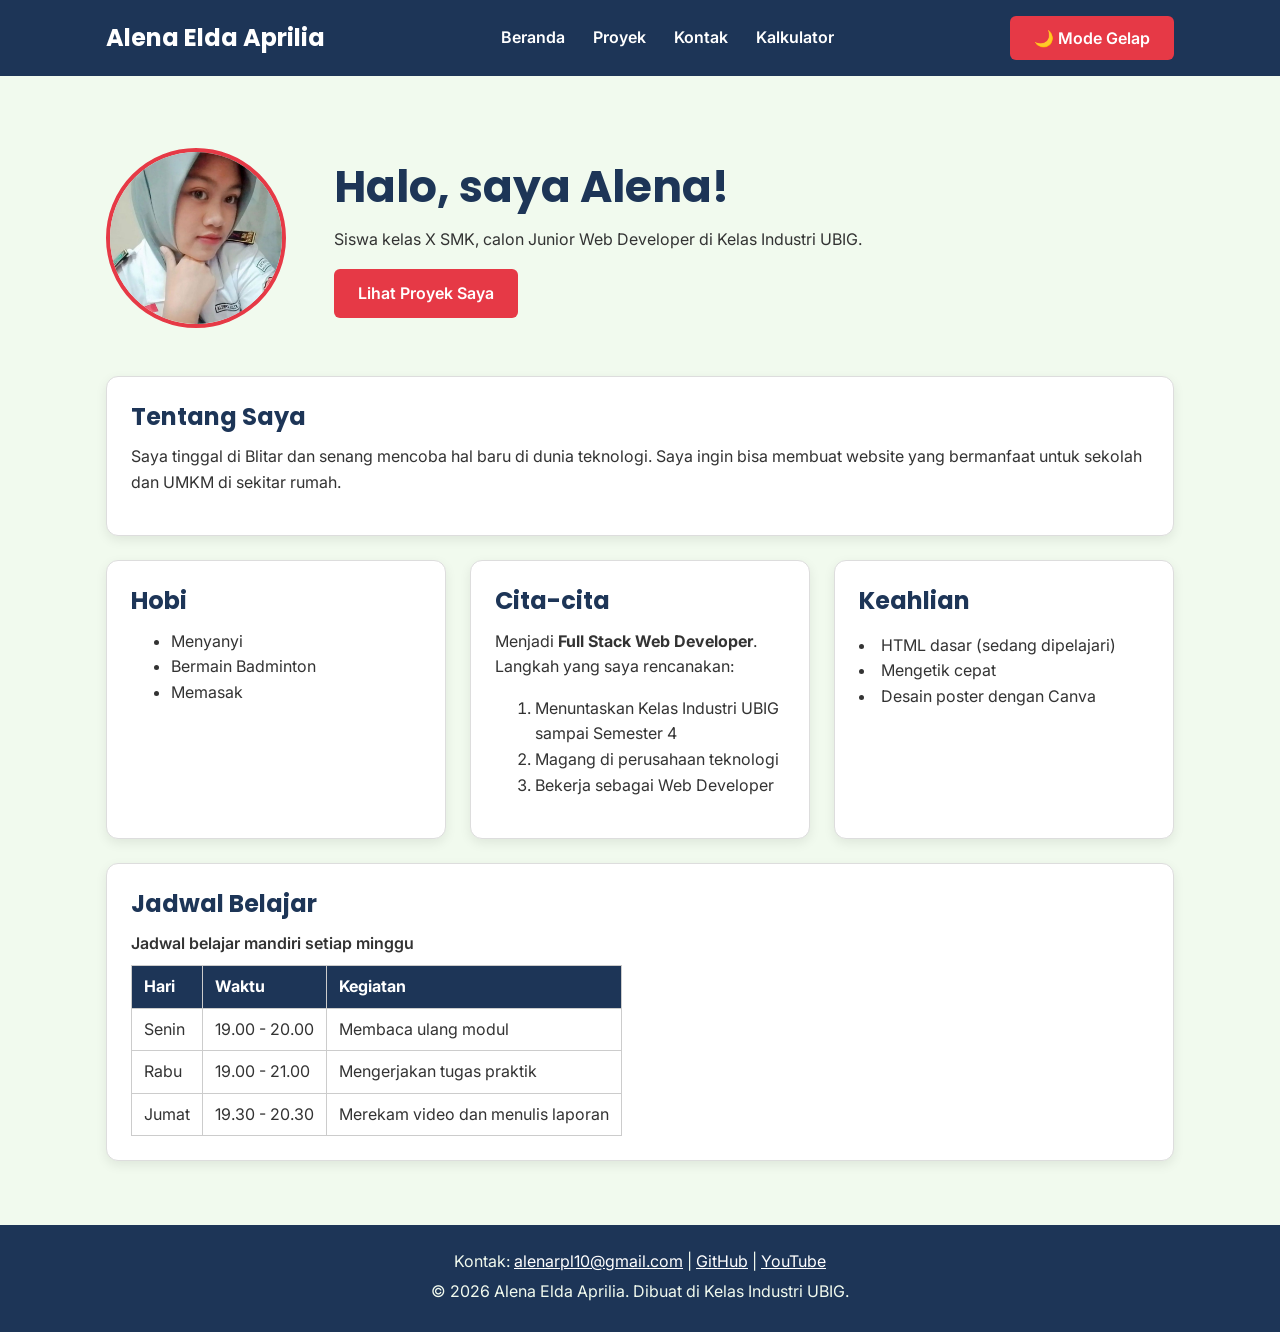
<file: index.html>
<!DOCTYPE html>
<html lang="id">
<head>
  <meta charset="UTF-8">
  <meta name="viewport" content="width=device-width, initial-scale=1.0">
  <title>Alena Elda Aprilia | Beranda</title>
  <link rel="preconnect" href="https://fonts.googleapis.com">
  <link rel="preconnect" href="https://fonts.gstatic.com" crossorigin>
  <link href="https://fonts.googleapis.com/css2?family=Inter:wght@400;600&family=Poppins:wght@600;700&display=swap" rel="stylesheet">
  <link rel="stylesheet" href="css/style.css">
  <script src="js/main.js" defer></script>
  <script src="js/latihan.js" defer></script>
  <script src="js/logika.js" defer></script>
  <script src="js/kalkulator.js" defer></script>
  
</head>
<body>
  <header>
    <div class="container navbar">
      <h1>Alena Elda Aprilia</h1>
      <nav class="menu-laptop">
        <ul>
          <li><a href="index.html">Beranda</a></li>
          <li><a href="proyek.html">Proyek</a></li>
          <li><a href="kontak.html">Kontak</a></li>
          <li><a href="kalkulator.html">Kalkulator</a></li>
        </ul>
      </nav>

      <button id="tombolTema">🌙 Mode Gelap</button>
      
      <!-- Tantangan: menu ponsel yang bisa dibuka-tutup -->
      <details class="menu-ponsel">
        <summary>Menu</summary>
        <nav>
          <ul>
            <li><a href="index.html">Beranda</a></li>
            <li><a href="proyek.html">Proyek</a></li>
            <li><a href="kontak.html">Kontak</a></li>
            <li><a href="kalkulator.html">Kalkulator</a></li>
          </ul>
        </nav>
      </details>
    </div>
  </header>

  <main>
    <div class="container">
      <section class="hero">
        <img src="img/foto ptofil.jpg" alt="Foto profil Alena Elda Aprilia" width="180">
        <div>
          <h2>Halo, saya Alena!</h2>
          <p>Siswa kelas X SMK, calon Junior Web Developer di Kelas Industri UBIG.</p>
          <a href="proyek.html" class="tombol">Lihat Proyek Saya</a>
        </div>
      </section>

      <section class="kartu">
        <h2>Tentang Saya</h2>
        <p>Saya tinggal di Blitar dan senang mencoba hal baru di dunia teknologi. Saya ingin bisa membuat website yang bermanfaat untuk sekolah dan UMKM di sekitar rumah.</p>
      </section>

      <div class="daftar-kartu">
        <section class="kartu">
          <h2>Hobi</h2>
          <ul>
            <li>Menyanyi</li>
            <li>Bermain Badminton</li>
            <li>Memasak</li>
          </ul>
        </section>

        <section class="kartu">
          <h2>Cita-cita</h2>
          <p>Menjadi <strong>Full Stack Web Developer</strong>. Langkah yang saya rencanakan:</p>
          <ol>
            <li>Menuntaskan Kelas Industri UBIG sampai Semester 4</li>
            <li>Magang di perusahaan teknologi</li>
            <li>Bekerja sebagai Web Developer</li>
          </ol>
        </section>

        <section class="kartu">
          <h2>Keahlian</h2>
          <ul id="daftar-skill"></ul>
          <p id="jumlah-skill"></p>
            <li>HTML dasar (sedang dipelajari)</li>
            <li>Mengetik cepat</li>
            <li>Desain poster dengan Canva</li>
          </ul>
        </section>
      </div>

      <section class="kartu">
        <h2>Jadwal Belajar</h2>
        <table>
          <caption>Jadwal belajar mandiri setiap minggu</caption>
          <thead>
            <tr>
              <th>Hari</th>
              <th>Waktu</th>
              <th>Kegiatan</th>
            </tr>
          </thead>
          <tbody>
            <tr>
              <td>Senin</td>
              <td>19.00 - 20.00</td>
              <td>Membaca ulang modul</td>
            </tr>
            <tr>
              <td>Rabu</td>
              <td>19.00 - 21.00</td>
              <td>Mengerjakan tugas praktik</td>
            </tr>
            <tr>
              <td>Jumat</td>
              <td>19.30 - 20.30</td>
              <td>Merekam video dan menulis laporan</td>
            </tr>
          </tbody>
        </table>
      </section>
    </div>
  </main>

  <footer>
    <p>Kontak: <a href="alenarpl10@gmail.com">alenarpl10@gmail.com</a> |
      <a href="https://github.com/eldaaprilia07-oss" target="_blank">GitHub</a> |
      <a href="https://www.youtube.com/@allenaell_prl" target="_blank">YouTube</a></p>
    <p>&copy; 2026 Alena Elda Aprilia. Dibuat di Kelas Industri UBIG.</p>
  </footer>
</body>
</html>
</file>
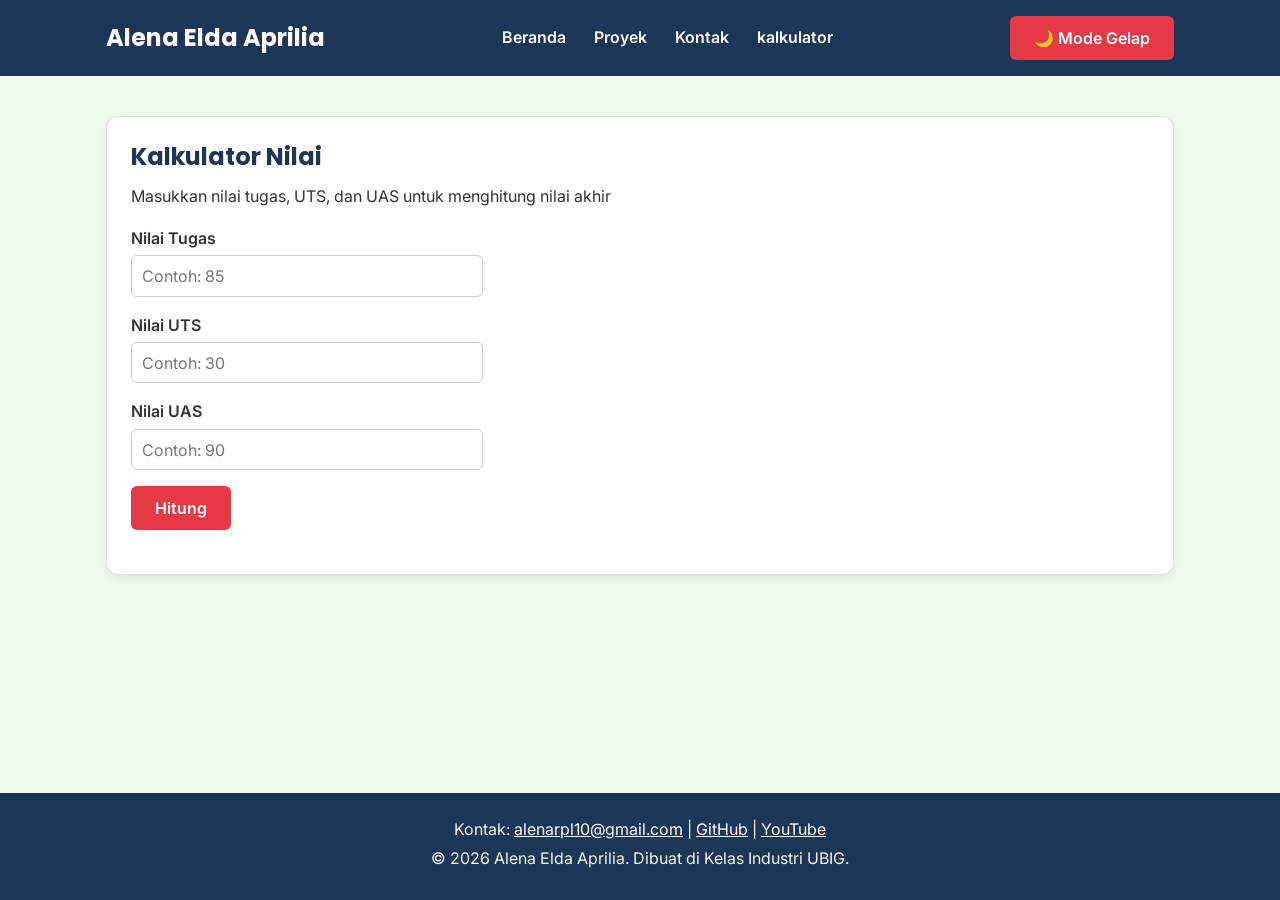
<file: kalkulator.html>
<!DOCTYPE html>
<html lang="id">
<head>
  <meta charset="UTF-8">
  <meta name="viewport" content="width=device-width, initial-scale=1.0">
  <title>Alena Elda Aprilia | kalkulator</title>
  <link rel="preconnect" href="https://fonts.googleapis.com">
  <link rel="preconnect" href="https://fonts.gstatic.com" crossorigin>
  <link href="https://fonts.googleapis.com/css2?family=Inter:wght@400;600&family=Poppins:wght@600;700&display=swap" rel="stylesheet">
  <link rel="stylesheet" href="css/style.css">
  <script src="js/kalkulator.js" defer></script>
  <script src="js/main.js" defer></script>
</head>
<body>
  <header>
    <div class="container navbar">
      <h1>Alena Elda Aprilia</h1>
      <nav class="menu-laptop">
        <ul>
          <li><a href="index.html">Beranda</a></li>
          <li><a href="proyek.html">Proyek</a></li>
          <li><a href="kontak.html">Kontak</a></li>
          <li><a href="kalkulator.html">kalkulator</a></li>
        </ul>
      </nav>

      <button id="tombolTema">🌙 Mode Gelap</button>

      <!-- Tantangan: menu ponsel yang bisa dibuka-tutup -->
      <details class="menu-ponsel">
        <summary>Menu</summary>
        <nav>
          <ul>
            <li><a href="index.html">Beranda</a></li>
            <li><a href="proyek.html">Proyek</a></li>
            <li><a href="kontak.html">Kontak</a></li>
            <li><a href="kalkulator.html">Kalkulator</a></li>
          </ul>
        </nav>
      </details>
    </div>
  </header>

  <main>
    <div class="container">
      <section class="kartu">
        <h2>Kalkulator Nilai</h2>
        <p>Masukkan nilai tugas, UTS, dan UAS untuk menghitung nilai akhir</p>

       
<form>
    <p>
        <label for="nama">Nilai Tugas</label><br>
        <input type="number" id="nama" name="nama"
        placeholder="Contoh: 85" min="0" max="100" required>
    </p>

    <p>
        <label for="email">Nilai UTS</label><br>
        <input type="number" id="email" name="email"
        placeholder="Contoh: 30" min="0" max="100" required>
    </p>

    <p>
        <label for="hp">Nilai UAS</label><br>
        <input type="number" id="hp" name="hp"
        placeholder="Contoh: 90" min="0" max="100" required>
    </p>

    <button type="submit">Hitung</button>
</form>

      </section>
    </div>
  </main>

  <footer>
    <p>Kontak: <a href="mailto:alenarpl10@gmail.com">alenarpl10@gmail.com</a> |
      <a href="https://github.com/eldaaprilia07-oss" target="_blank">GitHub</a> |
      <a href="https://www.youtube.com/@allenaell_prl" target="_blank">YouTube</a></p>
    <p>&copy; 2026 Alena Elda Aprilia. Dibuat di Kelas Industri UBIG.</p>
  </footer>
  <script src="js/kalkulator.js" defer></script>
</body>
</html>
</file>
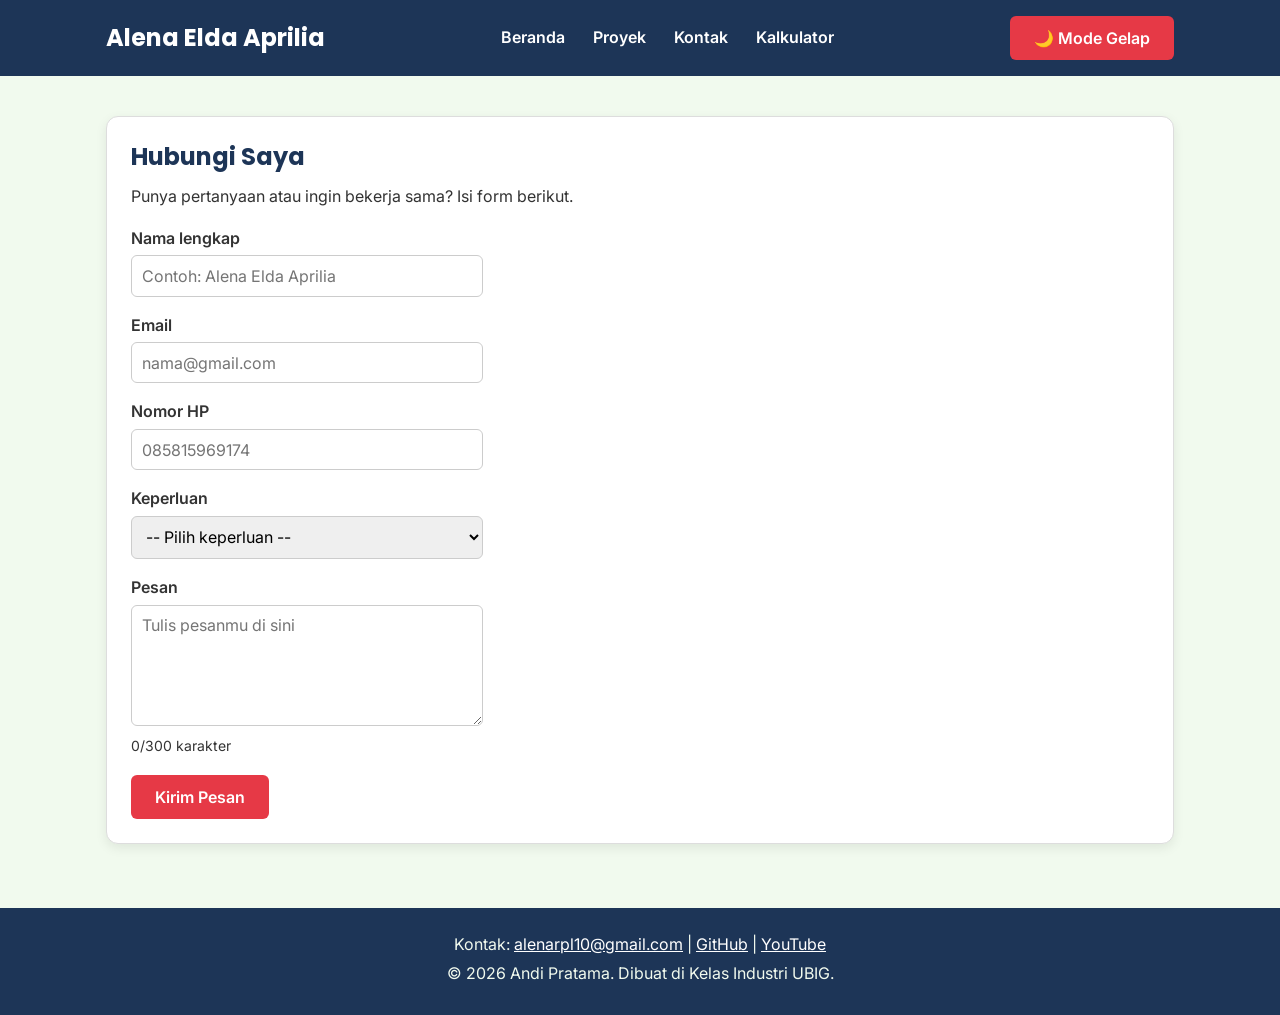
<file: kontak.html>
<!DOCTYPE html>
<html lang="id">
<head>
  <meta charset="UTF-8">
  <meta name="viewport" content="width=device-width, initial-scale=1.0">
  <title>Alena Elda Aprilia | Kontak</title>
  <link rel="preconnect" href="https://fonts.googleapis.com">
  <link rel="preconnect" href="https://fonts.gstatic.com" crossorigin>
  <link href="https://fonts.googleapis.com/css2?family=Inter:wght@400;600&family=Poppins:wght@600;700&display=swap" rel="stylesheet">
  <link rel="stylesheet" href="css/style.css">
  <script src="js/main.js" defer></script>
</head>
<body>
  <header>
    <div class="container navbar">
      <h1>Alena Elda Aprilia</h1>
      <nav class="menu-laptop">
        <ul>
          <li><a href="index.html">Beranda</a></li>
          <li><a href="proyek.html">Proyek</a></li>
          <li><a href="kontak.html">Kontak</a></li>
          <li><a href="kalkulator.html">Kalkulator</a></li>
        </ul>
      </nav>

     <button id="tombolTema">🌙 Mode Gelap</button>

      <!-- Tantangan: menu ponsel yang bisa dibuka-tutup -->
      <details class="menu-ponsel">
        <summary>Menu</summary>
        <nav>
          <ul>
            <li><a href="index.html">Beranda</a></li>
            <li><a href="proyek.html">Proyek</a></li>
            <li><a href="kontak.html">Kontak</a></li>
            <li><a href="kalkulator.html">Kalkulator</a></li>
          </ul>
        </nav>
      </details>
    </div>
  </header>

  <main>
    <div class="container">
      <section class="kartu">
        <h2>Hubungi Saya</h2>
        <p>Punya pertanyaan atau ingin bekerja sama? Isi form berikut.</p>

        <form>
          <p>
            <label for="nama">Nama lengkap</label><br>
            <input type="text" id="nama" name="nama" placeholder="Contoh: Alena Elda Aprilia" required>
          </p>
          <p>
            <label for="email">Email</label><br>
            <input type="email" id="email" name="email" placeholder="nama@gmail.com" required>
          </p>
          <p>
            <label for="hp">Nomor HP</label><br>
            <input type="tel" id="hp" name="hp" placeholder="085815969174" required>
          </p>
          <p>
            <label for="keperluan">Keperluan</label><br>
            <select id="keperluan" name="keperluan" required>
              <option value="">-- Pilih keperluan --</option>
              <option value="bertanya">Bertanya</option>
              <option value="kerja-sama">Kerja sama proyek</option>
              <option value="lainnya">Lainnya</option>
            </select>
          </p>
          <p>
            <label for="pesan">Pesan</label><br>
            <textarea id="pesan" name="pesan" rows="5" cols="40" placeholder="Tulis pesanmu di sini" required></textarea>
          <br>
          <span id="hitung-karakter" class="keterangan">
            0/300 karakter
          </span>
          </p>
          <button type="submit">Kirim Pesan</button>
        </form>
      </section>
    </div>
  </main>

  <footer>
    <p>Kontak: <a href="mailto:alenarpl10@gmail.com">alenarpl10@gmail.com</a> |
      <a href="https://github.com/eldaaprilia07-oss" target="_blank">GitHub</a> |
      <a href="https://www.youtube.com/@allenaell_prl" target="_blank">YouTube</a></p>
    <p>&copy; 2026 Andi Pratama. Dibuat di Kelas Industri UBIG.</p>
  </footer>
</body>
</html>
</file>
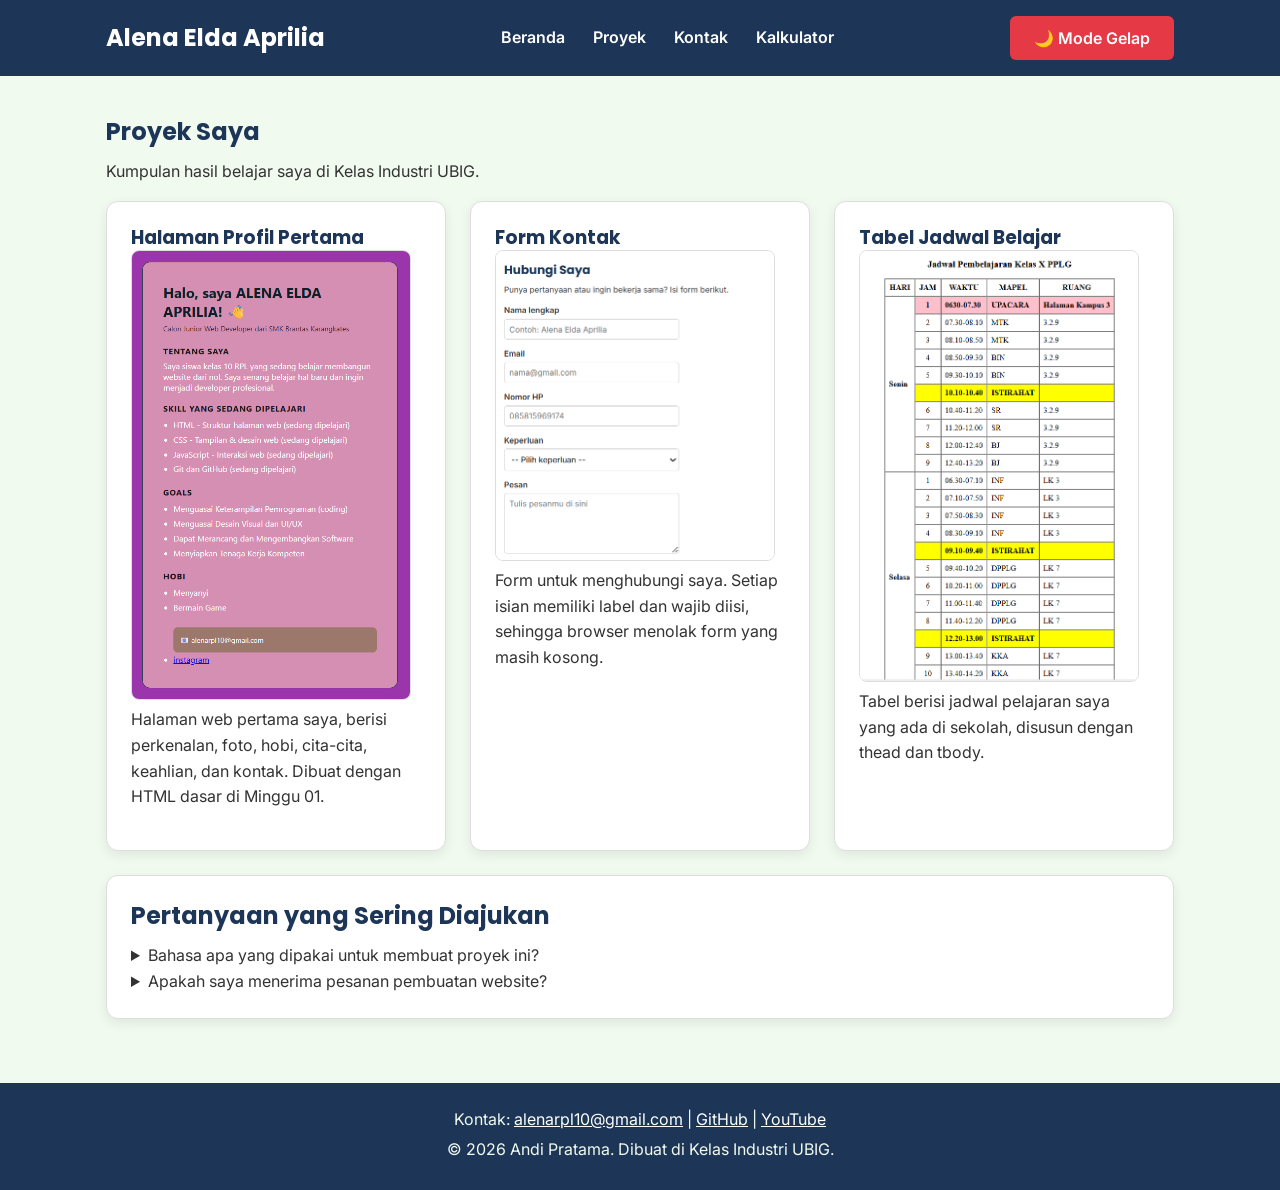
<file: proyek.html>
<!DOCTYPE html>
<html lang="id">
<head>
  <meta charset="UTF-8">
  <meta name="viewport" content="width=device-width, initial-scale=1.0">
  <title>Alena Elda Aprilia | Proyek</title>
  <link rel="preconnect" href="https://fonts.googleapis.com">
  <link rel="preconnect" href="https://fonts.gstatic.com" crossorigin>
  <link href="https://fonts.googleapis.com/css2?family=Inter:wght@400;600&family=Poppins:wght@600;700&display=swap" rel="stylesheet">
  <link rel="stylesheet" href="css/style.css">
  <script src="js/main.js"></script>
</head>
<body>
  <header>
    <div class="container navbar">
      <h1>Alena Elda Aprilia</h1>
      <nav class="menu-laptop">
        <ul>
          <li><a href="index.html">Beranda</a></li>
          <li><a href="proyek.html">Proyek</a></li>
          <li><a href="kontak.html">Kontak</a></li>
          <li><a href="kalkulator.html">Kalkulator</a></li>
        </ul>
      </nav>

      <button id="tombolTema">🌙 Mode Gelap</button>
      <!-- Tantangan: menu ponsel yang bisa dibuka-tutup -->
      <details class="menu-ponsel">
        <summary>Menu</summary>
        <nav>
          <ul>
            <li><a href="index.html">Beranda</a></li>
            <li><a href="proyek.html">Proyek</a></li>
            <li><a href="kontak.html">Kontak</a></li>
            <li><a href="kalkulator.html">Kalkulator</a></li>
          </ul>
        </nav>
      </details>
    </div>
  </header>

  <main>
    <div class="container">
      <section>
        <h2>Proyek Saya</h2>
        <p>Kumpulan hasil belajar saya di Kelas Industri UBIG.</p>

        <div class="daftar-kartu">
          <article class="kartu">
            <h3>Halaman Profil Pertama</h3>
            <img src="img/Screenshot 2026-10-25 184033.png" alt="Tangkapan layar halaman profil Andi Pratama" width="280">
            <p>Halaman web pertama saya, berisi perkenalan, foto, hobi, cita-cita, keahlian, dan kontak. Dibuat dengan HTML dasar di Minggu 01.</p>
          </article>

          <article class="kartu">
            <h3>Form Kontak</h3>
            <img src="img/Screenshot kontak.png" alt="Tangkapan layar form kontak berisi nama, email, nomor HP, keperluan, dan pesan" width="280">
            <p>Form untuk menghubungi saya. Setiap isian memiliki label dan wajib diisi, sehingga browser menolak form yang masih kosong.</p>
          </article>

          <article class="kartu">
            <h3>Tabel Jadwal Belajar</h3>
            <img src="img/Screenshot tabel.png" alt="Tangkapan layar tabel jadwal belajar mandiri" width="280">
            <p>Tabel berisi jadwal pelajaran saya yang ada di sekolah, disusun dengan thead dan tbody.</p>
          </article>
        </div>
      </section>

      <!-- FAQ dengan details dan summary -->
      <section class="kartu">
        <h2>Pertanyaan yang Sering Diajukan</h2>
        <details>
          <summary>Bahasa apa yang dipakai untuk membuat proyek ini?</summary>
          <p>Semua proyek di halaman ini dibuat dengan HTML. Tampilannya akan saya rapikan dengan CSS mulai Minggu 03.</p>
        </details>
        <details>
          <summary>Apakah saya menerima pesanan pembuatan website?</summary>
          <p>Belum, saya masih belajar. Namun kamu tetap boleh menghubungi saya melalui halaman Kontak.</p>
        </details>
      </section>
    </div>
  </main>

  <footer>
    <p>Kontak: <a href="mailto:alenarpl10@gmail.com">alenarpl10@gmail.com</a> |
      <a href="https://github.com/eldaaprilia07-oss" target="_blank">GitHub</a> |
      <a href="https://www.youtube.com/@allenaell_prl" target="_blank">YouTube</a></p>
    <p>&copy; 2026 Andi Pratama. Dibuat di Kelas Industri UBIG.</p>
  </footer>
</body>
</html>
</file>
<file: css/style.css>
/* Gaya portofolio Alena Elda Aprilia
   Palet: #1D3557 (utama), #E63946 (aksen), #F1FAEE (latar)
   Huruf: Poppins (judul), Inter (isi)
   Tata letak: mobile first, titik ubah 768px (tablet) dan 1024px (laptop) */

/* 1. Reset */
* {
  box-sizing: border-box;
  margin: 0;
}

img {
  max-width: 100%;
  height: auto;
}

/* 2. Dasar halaman: warna dan huruf */
body {
  font-family: "Inter", Arial, sans-serif;
  font-size: 1rem;
  line-height: 1.6;
  color: #333333;
  background-color: #F1FAEE;
}

h1, h2, h3 {
  font-family: "Poppins", Arial, sans-serif;
  color: #1D3557;
  line-height: 1.3;
}

h2 {
  margin-bottom: 0.75rem;
}

p, ul, ol {
  margin-bottom: 1rem;
}

a {
  color: #E63946;
}

/* 3. Wadah, header, dan menu */
.container {
  max-width: 1100px;
  margin: 0 auto;
  padding: 0 1rem;
}

header {
  background-color: #1D3557;
  color: #FFFFFF;
  padding: 1rem 0;
}

header h1 {
  color: #FFFFFF;
  font-size: 1.5rem;
}

.navbar {
  display: flex;
  flex-wrap: wrap;
  justify-content: space-between;
  align-items: center;
  gap: 0.5rem;
}

nav ul {
  display: flex;
  gap: 0.25rem;
  padding: 0;
  margin: 0;
  list-style: none;
}

nav a {
  display: inline-block;
  padding: 0.5rem 0.75rem;
  border-radius: 6px;
  color: #FFFFFF;
  font-weight: 600;
  text-decoration: none;
}

/* Tantangan: menu ponsel buka-tutup dengan details */
.menu-laptop {
  display: none;
}

.menu-ponsel summary {
  padding: 0.5rem 0.75rem;
  border: 1px solid #FFFFFF;
  border-radius: 6px;
  font-weight: 600;
  cursor: pointer;
}

.menu-ponsel ul {
  flex-direction: column;
  margin-top: 0.5rem;
}

/* 4. Isi utama, hero, dan kartu */
main {
  padding: 1.5rem 0;
}

.hero {
  display: flex;
  flex-direction: column;
  align-items: center;
  gap: 1.5rem;
  padding: 1rem 0 2rem;
  text-align: center;
}

.hero img {
  border: 4px solid #E63946;
  border-radius: 50%;
}

.hero h2 {
  font-size: 2rem;
}

.tombol {
  display: inline-block;
  padding: 0.75rem 1.5rem;
  border-radius: 6px;
  background-color: #E63946;
  color: #FFFFFF;
  font-weight: 600;
  text-decoration: none;
}

.kartu {
  background-color: #FFFFFF;
  padding: 1rem;
  margin-bottom: 1.5rem;
  border: 1px solid #DDDDDD;
  border-radius: 12px;
  box-shadow: 0 4px 12px rgba(0, 0, 0, 0.08);
}

.daftar-kartu {
  display: flex;
  flex-wrap: wrap;
  gap: 1.5rem;
  margin-bottom: 1.5rem;
}

.daftar-kartu .kartu {
  flex: 1 1 280px;
  margin-bottom: 0;
}

article img {
  border-radius: 8px;
  border: 1px solid #DDDDDD;
}

/* 5. Tabel */
table {
  border-collapse: collapse;
}

caption {
  font-weight: 600;
  text-align: left;
  margin-bottom: 0.5rem;
}

th, td {
  border: 1px solid #CCCCCC;
  padding: 0.5rem 0.75rem;
  text-align: left;
}

th {
  background-color: #1D3557;
  color: #FFFFFF;
}

/* 6. Form */
label {
  font-weight: 600;
}

input, select, textarea {
  width: 100%;
  max-width: 22rem;
  padding: 0.6rem;
  margin-top: 0.25rem;
  border: 1px solid #CCCCCC;
  border-radius: 6px;
  font-family: inherit;
  font-size: 1rem;
}

button {
  padding: 0.75rem 1.5rem;
  border: none;
  border-radius: 6px;
  background-color: #E63946;
  color: #FFFFFF;
  font-family: inherit;
  font-size: 1rem;
  font-weight: 600;
  cursor: pointer;
}

/* 7. Footer */
footer {
  background-color: #1D3557;
  color: #F1FAEE;
  text-align: center;
  padding: 1.5rem;
}

footer p {
  margin-bottom: 0.25rem;
}

footer a {
  color: #FFFFFF;
}

/* 8. Tablet: lebar layar 768px ke atas */
@media (min-width: 768px) {
  .menu-laptop {
    display: block;
  }

  .menu-ponsel {
    display: none;
  }

  .hero {
    flex-direction: row;
    padding: 2rem 0 3rem;
    text-align: left;
  }

  .kartu {
    padding: 1.5rem;
  }
}

/* 9. Laptop: lebar layar 1024px ke atas */
@media (min-width: 1024px) {
  main {
    padding: 2.5rem 0;
  }

  .hero {
    gap: 3rem;
  }

  .hero h2 {
    font-size: 2.75rem;
  }
}
/* MODE GELAP */
body.gelap {
  background-color: #121A24;
  color: #E3E8EE;
}

body.gelap header,
body.gelap footer {
  background-color: #0B1526;
  color: #FFFFFF;
}

body.gelap .kartu,
body.gelap section,
body.gelap article {
  background-color: #1C2836;
  color: #E3E8EE;
  border-color: #34465A;
}

body.gelap h1,
body.gelap h2,
body.gelap h3,
body.gelap p,
body.gelap li,
body.gelap label {
  color: #E3E8EE;
}

body.gelap a {
  color: #FF8A8A;
}

body.gelap input,
body.gelap textarea,
body.gelap select {
  background-color: #263547;
  color: #FFFFFF;
  border-color: #52657A;
}
.keterangan {
  font-size: 0.875rem;
}
html,
body {
    min-height: 100%;
    margin: 0;
}

body {
    min-height: 100vh;
    display: flex;
    flex-direction: column;
}

main {
    flex: 1;
}

footer {
    margin-top: auto;
}
body.gelap {
    background-color: #121212;
    color: white;
}

body.gelap main {
    background-color: #1e1e1e;
}

body.gelap .kartu {
    background-color: #2c2c2c;
    color: white;
}

/* MODE GELAP */
body.gelap {
  background-color: #121212;
  color: #ffffff;
}

/* Header */
body.gelap header {
  background-color: #1e1e1e;
  color: white;
}

/* Navigasi */
body.gelap nav {
  background-color: #252525;
}

body.gelap nav a {
  color: white;
}

/* Bagian utama */
body.gelap main,
body.gelap section {
  background-color: #121212;
  color: white;
}

/* Kartu */
body.gelap .card,
body.gelap .profil,
body.gelap .kontak {
  background-color: #1e1e1e;
  color: white;
}

/* Footer */
body.gelap footer {
  background-color: #1e1e1e;
  color: white;
}

/* Input dan textarea */
body.gelap input,
body.gelap textarea {
  background-color: #252525;
  color: white;
  border: 1px solid #666;
}

/* Tombol */
body.gelap button {
  cursor: pointer;
}

body {
  transition: background-color 0.3s, color 0.3s;
}

body.gelap {
  background-color: #121212 !important;
  color: white !important;
}

body.gelap header,
body.gelap nav,
body.gelap footer,
body.gelap section,
body.gelap main {
  background-color: #1e1e1e;
  color: white;
}

body.gelap h1,
body.gelap h2,
body.gelap h3,
body.gelap p,
body.gelap li,
body.gelap a {
  color: white;
}
</file>
